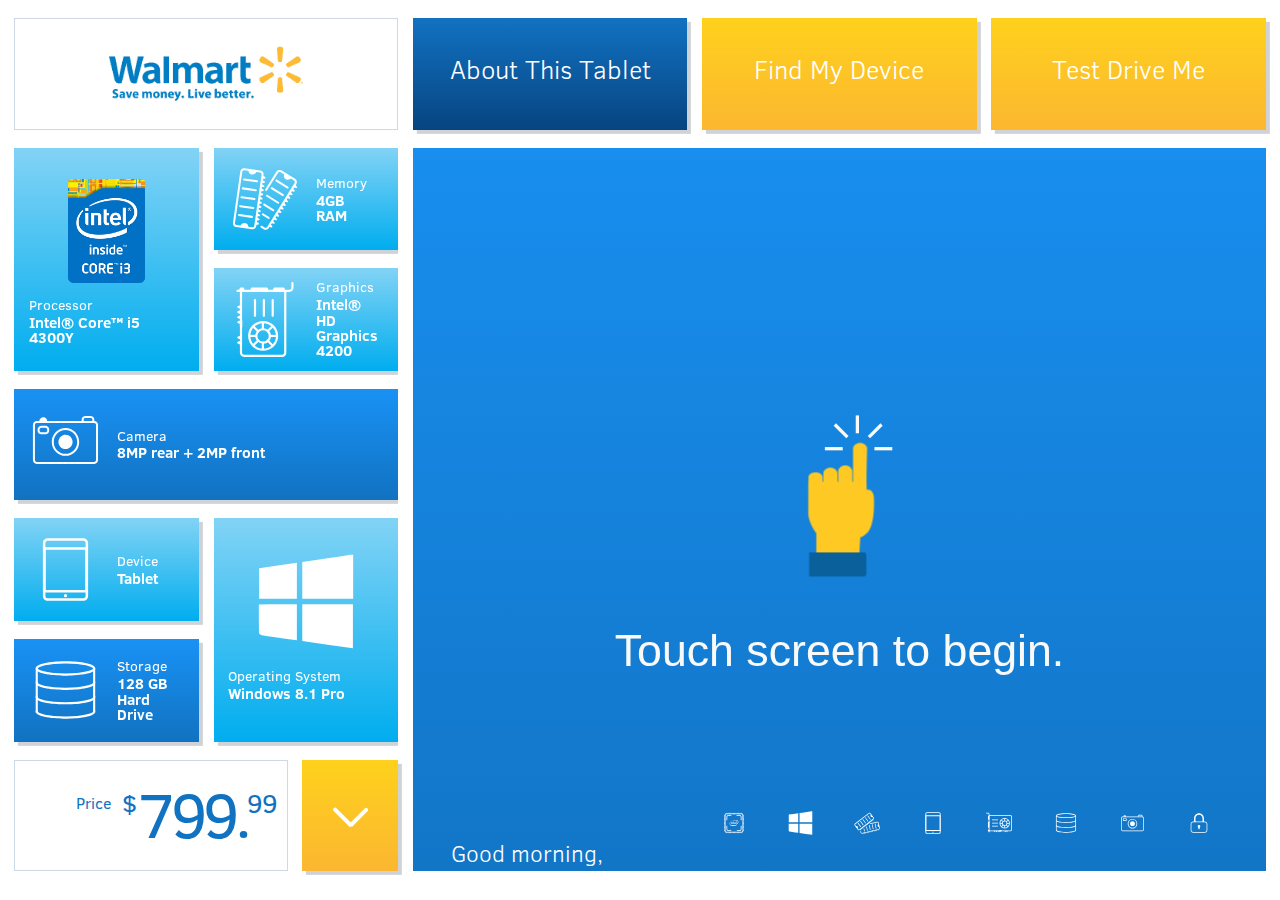
<file: front-end/index.html>
<!DOCTYPE html>
<html>
	<head>
		<meta charset="utf-8">
		<title>Intel Ipos</title>
		<link rel="stylesheet" href="css/style.css" type="text/css">

	</head>
	<body>
		<div class="ipos-wrapper"><!-- Begin main wrapper -->
			
			<div class="compare-container">
				<img src="" />
			</div>
			
			<div class="single-height logo">
				<img src="images/store-logo.png" alt="retailer logo" />
			</div>
			<div class="featured-area"><!-- Begin featured -->
				<div class="main-nav"><!-- Begin main nav -->
					<a class="main-nav-item light-font interactive orange-gradient active" data-id="explore">About This Tablet</a>
					<a class="main-nav-item light-font middle interactive orange-gradient" data-id="compare">Find My Device</a>
					<a class="main-nav-item light-font interactive orange-gradient testdrive" data-id="testdrive">Test Drive Me</a>
				</div><!-- End main nav -->

				<div class="featured-content main-stage-gradient"><!-- Begin featured content -->
					<div class="nav2-container"><!-- Begin mini nav -->
						<img class="nav2-icon" src="images/icons/icon-processor.svg" data-navId="processor">
						<img class="nav2-icon" src="images/icons/icon-windows-os.svg" data-navId="os">
						<img class="nav2-icon" src="images/icons/icon-ram2.svg"  style="" data-navId="memory">
						<img class="nav2-icon" src="images/icons/icon-device.svg" data-navId="device">
						<img class="nav2-icon" src="images/icons/icon-graphic-card2.svg" data-navId="graphics">
						<img class="nav2-icon" src="images/icons/icon-hard-drive.svg" data-navId="hard-drive">
						<img class="nav2-icon" src="images/icons/icon-camera.svg" data-navId="camera">
						<img class="nav2-icon" src="images/icons/icon-security.svg" data-navId="security">
					</div><!-- End mini nav -->

					<!-- Attract loop animation -->
					<div class="animation-holder">
						<div class="ipos-attraction">
							
						</div>
					</div>
					<!-- End Attract animation -->
					
					<!-- Coming soon animation -->
					<div class="animation-holder">
						<div class="ipos-comingsoon">
							
						</div>
					</div>
					<!-- End Coming soon animation -->

					<!-- Device animation -->

					<div class="animation-holder">
						<div class="ipos-device">

					  </div>
					</div>

					<!-- End Device animation -->

					<!-- OS animation -->

					<div class="animation-holder">
						<div class="ipos-os">

					  </div>
					</div>

					<!-- End OS animation -->

					<!-- Memory animation -->

					<div class="animation-holder">
						<div class="ipos-memory">

					  </div>
					</div>

					<!-- End Memory animation -->

					<!-- Processor animation -->

					<div class="animation-holder">
						<div class="ipos-processor">

					  </div>
					</div>

					<!-- End Processor animation -->

					<div class="home-container featured"><!-- Begin Carousel -->
						<div class="home-intro">
							<h1 class="light-font">Good morning,</h1>
							<h2 class="regular-font">What features would you like to explore?</h2>
						</div>
						<div class="slide-holder">
							<div id="os" class="slide regular-font light-blue-gradient interactive">
								<img class="slide-icon" src="images/icons/icon-windows-os.svg" />
								<p>Operating System</p>
							</div>
							<div id="processor" class="slide regular-font orange-gradient interactive">
								<img class="slide-icon" src="images/icons/processor/intel-core-i3.png" />
								<p>Processor</p>
							</div>
							<div id="memory" class="slide regular-font light-blue-gradient interactive">
								<img class="slide-icon" src="images/icons/icon-ram2.svg"  style="" />
								<p>Memory</p>
							</div>
						</div>
					</div><!-- End Carousel -->
					
					<!-- Device content -->
					<div class="content-holder">
						<div class="content-container">
							<div class="intro">
								<span class="title-label thin-font"></span>
								<span class="tag-lines light-font"></span>
								<span class="overview-label light-font"></span>
							</div> <!--/intro-->

							<div class="body-content">
								<div class="first-feature col-3">
									<div class="column-texts">
										<span class="spotlight column-one regular-font"></span><span class="column-one content-superscript regular-font"></span>
									</div>
									<div class="top-content-labels thin-font"></div>
								</div>
								<div class="second-feature col-3">
									<div class="column-texts">
										<span class="spotlight column-two regular-font"></span><span class="column-two content-superscript regular-font"></span>
									</div>
									<div class="top-content-labels thin-font"></div>
								</div>
								<div class="third-feature col-3">
									<div class="column-texts">
										<span class="spotlight column-three regular-font"></span><span class="column-three content-superscript regular-font"></span>
									</div>
									<div class="top-content-labels thin-font"></div>
								</div>
								<div class="first-feature col-3">
									<img src="images/content/media-creation.png">
								</div>
								<div class="second-feature col-3">
									<img src="images/content/data-analysis.png">
								</div>
								<div class="third-feature col-3">
									<img src="images/content/office-productivity.png">
								</div>
								<div class="column-headers regular-font">
									<span class="first-feature content-headers"></span>
									<span class="second-feature content-headers"></span>
									<span class="third-feature content-headers"></span>
								</div>
							</div><!--/body-content"-->

						 </div>
					</div>

					<!-- End Device content -->
				</div><!-- End featured content -->

			</div><!-- End featured area -->
			<div class="feature-navigation-area"><!-- Begin feature navigation -->
				<div class="features-nav landscape-nav"><!-- landscape nav -->
					<div class="half-width">

						<!-- START PROC BUTTON -->
				    <div id="processor" class="menu-item"> 
			        <div class="double-height menu-item-container processor">
		            <div class="features-nav-item interactive light-blue-gradient menu-item-front">
		                <img class="nav-icon" src="images/icons/processor/intel-core-i3.png">
		            </div>
		            <div class="features-nav-item interactive medium-blue-gradient menu-item-back">
		            </div>
			        </div>
				    </div>
						<!-- END PROC BUTTON -->

						<div class="half-width-single-holder">

							<!-- START MEMORY BUTTON -->
					    <div id="memory" class="menu-item"> 
				        <div class="single-height menu-item-container memory">
			            <div class="features-nav-item interactive light-blue-gradient menu-item-front">
			                <img class="nav-icon" src="images/icons/icon-ram.svg">
			            </div>
			            <div class="features-nav-item interactive medium-blue-gradient menu-item-back">
			            </div>
				        </div>
					    </div>
							<!-- END MEMORY BUTTON -->

							<!-- START GRAPHICS BUTTON -->
					    <div id="graphics" class="menu-item"> 
				        <div class="single-height menu-item-container graphics">
			            <div class="features-nav-item interactive light-blue-gradient menu-item-front">
			                <img class="nav-icon" src="images/icons/icon-graphic-card.svg">
			            </div>
			            <div class="features-nav-item interactive medium-blue-gradient menu-item-back">
			            </div>
				        </div>
					    </div>
							<!-- END GRAPHICS BUTTON -->

						</div>
					</div>

					<!-- START CAMERA BUTTON -->
			    <div id="camera" class="menu-item"> 
		        <div class="single-height menu-item-container camera">
	            <div class="features-nav-item interactive medium-blue-gradient menu-item-front">
	                <img class="nav-icon" src="images/icons/icon-camera.svg">
	            </div>
	            <div class="features-nav-item interactive light-blue-gradient menu-item-back">
	            </div>
		        </div>
			    </div>
					<!-- END CAMERA BUTTON -->

					<div class="half-width">
						<div class="half-width-single-holder">
						
							<!-- START DEVICE BUTTON -->
					    <div id="device" class="menu-item"> 
				        <div class="single-height menu-item-container device">
			            <div class="features-nav-item interactive light-blue-gradient menu-item-front">
			                <img class="nav-icon" src="images/icons/icon-device.svg">
			            </div>
			            <div class="features-nav-item interactive medium-blue-gradient menu-item-back centered">
			            </div>
				        </div>
					    </div>
							<!-- END DEVICE BUTTON -->
							<!-- START HD BUTTON -->
					    <div id="hard-drive" class="menu-item"> 
				        <div class="single-height menu-item-container hard-drive">
			            <div class="features-nav-item interactive medium-blue-gradient menu-item-front">
			                <img class="nav-icon" src="images/icons/icon-hard-drive.svg">
			            </div>
			            <div class="features-nav-item interactive light-blue-gradient menu-item-back centered">
			            </div>
				        </div>
					    </div>
							<!-- END HD BUTTON -->

						</div>

						<!-- START OS BUTTON -->
				    <div id="os" class="menu-item"> 
			        <div class="double-height menu-item-container os">
		            <div class="features-nav-item interactive light-blue-gradient menu-item-front">
									<img class="nav-icon" src="images/icons/icon-windows-os.svg">
		            </div>
		            <div class="features-nav-item interactive medium-blue-gradient menu-item-back">
									<img class="callout nav-icon" src="images/icons/icon-clouds.svg">
		            </div>
			        </div>
				    </div>
						<!-- END OS BUTTON -->

					</div>
					<div class="half-width">

						<!-- START SECURITY BUTTON -->
				    <div id="security" class="menu-item"> 
			        <div class="single-height menu-item-container security">
		            <div class="features-nav-item interactive medium-blue-gradient menu-item-front">
									<img class="nav-icon" src="images/icons/icon-peripherals.svg">
		            </div>
		            <div class="features-nav-item interactive light-blue-gradient menu-item-back">
		            </div>
			        </div>
				    </div>
						<!-- END SECURITY BUTTON -->

						<div class="single-height interactive orange-gradient testdrive">
							<p>Test Drive Me</p>
						</div>

					</div>
					<div class="info-card">
						<div class="main-stage-gradient">
							<img src="images/btn-close-info-card.png" class="info-card-closer"/>
							<img src="images/icons/processor/intel-core-i3.png" alt="Intel Core i3" class="info-card-prod">
							<h3></h3>
							<h2></h2>
						</div>
						<div class="content">
							<h2></h2>
							<p></p>
						</div>
					</div><!-- End info-card -->
				</div><!-- End landscape nav -->
				
				<div class="features-nav portrait-nav"><!-- portrait nav -->
						<!-- START PROC BUTTON -->
				    <div id="processor" class="menu-item third-width double-height"> 
			        <div class="menu-item-container processor">
		            <div class="features-nav-item interactive light-blue-gradient menu-item-front">
		                <img class="nav-icon" src="images/icons/processor/intel-core-i3.png">
		            </div>
		            <div class="features-nav-item interactive medium-blue-gradient menu-item-back">
		            </div>
			        </div>
				    </div>
						<!-- END PROC BUTTON -->

					<div class="double">

						<!-- START MEMORY BUTTON -->
				    <div id="memory" class="menu-item third-width single-height"> 
			        <div class="menu-item-container memory">
		            <div class="features-nav-item interactive light-blue-gradient menu-item-front">
		                <img class="nav-icon" src="images/icons/icon-ram.svg">
		            </div>
		            <div class="features-nav-item interactive medium-blue-gradient menu-item-back">
		            </div>
			        </div>
				    </div>
						<!-- END MEMORY BUTTON -->
						<!-- START GRAPHICS BUTTON -->
				    <div id="graphics" class="menu-item third-width single-height" style="margin-bottom: 0;"> 
			        <div class="menu-item-container graphics">
		            <div class="features-nav-item interactive light-blue-gradient menu-item-front">
		                <img class="nav-icon" src="images/icons/icon-graphic-card.svg">
		            </div>
		            <div class="features-nav-item interactive medium-blue-gradient menu-item-back">
		            </div>
			        </div>
				    </div>
						<!-- END GRAPHICS BUTTON -->

					</div>

					<!-- START CAMERA BUTTON -->
			    <div id="camera" class="menu-item third-width double-height"> 
		        <div class="menu-item-container camera">
	            <div class="features-nav-item interactive medium-blue-gradient menu-item-front">
	                <img class="nav-icon" src="images/icons/icon-camera.svg">
	            </div>
	            <div class="features-nav-item interactive light-blue-gradient menu-item-back">
	            </div>
		        </div>
			    </div>
					<!-- END CAMERA BUTTON -->
					<!-- START DEVICE BUTTON -->
			    <div id="device" class="menu-item two-third-width single-height"> 
		        <div class="menu-item-container device">
	            <div class="features-nav-item interactive light-blue-gradient menu-item-front">
	                <img class="nav-icon" src="images/icons/icon-device.svg">
	            </div>
	            <div class="features-nav-item interactive medium-blue-gradient menu-item-back">
	            </div>
		        </div>
			    </div>
					<!-- END DEVICE BUTTON -->
					<!-- START HD BUTTON -->
			    <div id="hard-drive" class="menu-item third-width single-height" style="clear:none;"> 
		        <div class="menu-item-container hard-drive">
	            <div class="features-nav-item interactive medium-blue-gradient menu-item-front">
	                <img class="nav-icon" src="images/icons/icon-hard-drive.svg">
	            </div>
	            <div class="features-nav-item interactive light-blue-gradient menu-item-back">
	            </div>
		        </div>
			    </div>
					<!-- END HD BUTTON -->
					<!-- START OS BUTTON -->
			    <div id="os" class="menu-item third-width single-height" style="clear:none;"> 
		        <div class="menu-item-container os">
	            <div class="features-nav-item interactive light-blue-gradient menu-item-front">
								<img class="nav-icon" src="images/icons/icon-windows-os.svg">
	            </div>
	            <div class="features-nav-item interactive medium-blue-gradient menu-item-back">
								<img class="nav-icon" src="images/icons/icon-clouds.svg">
	            </div>
		        </div>
			    </div>
					<!-- END OS BUTTON -->
					<!-- START SECURITY BUTTON -->
			    <div id="security" class="menu-item third-width single-height" style="clear:none;"> 
		        <div class="menu-item-container security">
	            <div class="features-nav-item interactive medium-blue-gradient menu-item-front">
								<img class="nav-icon" src="images/icons/icon-peripherals.svg">
	            </div>
	            <div class="features-nav-item interactive light-blue-gradient menu-item-back">
								
	            </div>
		        </div>
			    </div>
					<!-- END SECURITY BUTTON -->
					
					<div class="single-height third-width interactive orange-gradient testdrive" style="clear:none;">
						<p>Test Drive Me</p>
					</div>
					<!--second instance of info-card-->
					
					<div class="info-card">
						<div class="main-stage-gradient">
							<img src="images/btn-close-info-card-dark.png" class="info-card-closer"/>
							<img src="images/icons/processor/intel-core-i3.png" alt="Intel Core i3" class="info-card-prod">
							<h3>Default</h3>
							<h2></h2>
						</div>
						<div class="content">
							<h2></h2>
							<p></p>
						</div>
					</div><!-- End info-card -->
				</div><!-- End portrait nav -->
				<div class="single-height"><!-- Begin price/pag -->
					<div class="three-quarter-width"><!-- Begin price -->
							<div class="price regular-font">
									<span class="price-label">Price</span>
									<span class="small-price"> $</span>
									<span class="large-price dollars"></span>
									<span class="small-price cents"></span>
							</div>
					</div><!-- End price -->
					<div class="one-quarter-width orange-gradient"><!-- Begin Pagination Btn -->
							<div class="pagination-button interactive">
								<div class="left"></div><div class="right"></div>
							</div>
					</div><!-- End Pagination Btn -->
				</div><!-- End price/pag -->
			</div><!-- End feature navigation -->
			
		</div><!-- End ipos wrapper -->
		
		<script src="js/plugins/jquery-2.1.1.min.js"></script>
		<!--
		<script src="//Microsoft.WinJS.2.0/js/base.js"></script>
    <script src="//Microsoft.WinJS.2.0/js/ui.js"></script>
    <script src="js/IPOS.js"></script>
    <script src="js/common.js"></script>
		-->
		
		<script src="js/app.js"></script>
		<script src="js/getSetContent.js"></script>
		<script type="text/javascript" src="js/plugins/edge_includes/ipos-attraction-animation.js"></script>
		<script type="text/javascript" src="js/plugins/edge_includes/ipos-comingsoon-animation.js"></script>
		<script type="text/javascript" src="js/plugins/edge_includes/ipos-processor-animation.js"></script>
		<script type="text/javascript" src="js/plugins/edge_includes/ipos-memory-animation.js"></script>
		<script type="text/javascript" src="js/plugins/edge_includes/ipos-device-animation.js"></script>
		<script type="text/javascript" src="js/plugins/edge_includes/ipos-os-animation.js"></script>

	</body>
</html>
</file>
<file: front-end/css/style.css>
/*
Imports
---------------------------------------------------------------------- */
/* line 5, ../../../../../../../../Library/Ruby/Gems/2.0.0/gems/compass-core-1.0.1/stylesheets/compass/reset/_utilities.scss */
html, body, div, span, applet, object, iframe,
h1, h2, h3, h4, h5, h6, p, blockquote, pre,
a, abbr, acronym, address, big, cite, code,
del, dfn, em, img, ins, kbd, q, s, samp,
small, strike, strong, sub, sup, tt, var,
b, u, i, center,
dl, dt, dd, ol, ul, li,
fieldset, form, label, legend,
table, caption, tbody, tfoot, thead, tr, th, td,
article, aside, canvas, details, embed,
figure, figcaption, footer, header, hgroup,
menu, nav, output, ruby, section, summary,
time, mark, audio, video {
  margin: 0;
  padding: 0;
  border: 0;
  font: inherit;
  font-size: 100%;
  vertical-align: baseline;
}

/* line 22, ../../../../../../../../Library/Ruby/Gems/2.0.0/gems/compass-core-1.0.1/stylesheets/compass/reset/_utilities.scss */
html {
  line-height: 1;
}

/* line 24, ../../../../../../../../Library/Ruby/Gems/2.0.0/gems/compass-core-1.0.1/stylesheets/compass/reset/_utilities.scss */
ol, ul {
  list-style: none;
}

/* line 26, ../../../../../../../../Library/Ruby/Gems/2.0.0/gems/compass-core-1.0.1/stylesheets/compass/reset/_utilities.scss */
table {
  border-collapse: collapse;
  border-spacing: 0;
}

/* line 28, ../../../../../../../../Library/Ruby/Gems/2.0.0/gems/compass-core-1.0.1/stylesheets/compass/reset/_utilities.scss */
caption, th, td {
  text-align: left;
  font-weight: normal;
  vertical-align: middle;
}

/* line 30, ../../../../../../../../Library/Ruby/Gems/2.0.0/gems/compass-core-1.0.1/stylesheets/compass/reset/_utilities.scss */
q, blockquote {
  quotes: none;
}
/* line 103, ../../../../../../../../Library/Ruby/Gems/2.0.0/gems/compass-core-1.0.1/stylesheets/compass/reset/_utilities.scss */
q:before, q:after, blockquote:before, blockquote:after {
  content: "";
  content: none;
}

/* line 32, ../../../../../../../../Library/Ruby/Gems/2.0.0/gems/compass-core-1.0.1/stylesheets/compass/reset/_utilities.scss */
a img {
  border: none;
}

/* line 116, ../../../../../../../../Library/Ruby/Gems/2.0.0/gems/compass-core-1.0.1/stylesheets/compass/reset/_utilities.scss */
article, aside, details, figcaption, figure, footer, header, hgroup, main, menu, nav, section, summary {
  display: block;
}

/*
Vars
---------------------------------------------------------------------- */
/*
Mixins
---------------------------------------------------------------------- */
/*
Includes
---------------------------------------------------------------------- */
@font-face {
  font-family: "Clear Sans Regular";
  src: url("../font/ClearSans-Regular.woff");
  font-weight: normal;
  font-style: normal;
  font-stretch: normal;
}
@font-face {
  font-family: "Clear Sans Light";
  src: url("../font/ClearSans-Light.woff");
  font-weight: normal;
  font-style: normal;
  font-stretch: normal;
}
@font-face {
  font-family: "Clear Sans Thin";
  src: url("../font/ClearSans-Thin.woff");
  font-weight: normal;
  font-style: normal;
  font-stretch: normal;
}
@font-face {
  font-family: "Clear Sans Bold";
  src: url("../font/ClearSans-Bold.woff");
  font-weight: normal;
  font-style: normal;
  font-stretch: normal;
}
/*
Elements
---------------------------------------------------------------------- */
/*   ===   TYPOGRAPHY
===============================   */
/* line 104, ../sass/style.scss */
.regular-font, .ipos-wrapper .feature-navigation-area div, .ipos-wrapper .feature-navigation-area .feature-nav-label {
  font-family: "Clear Sans Regular";
}

/* line 108, ../sass/style.scss */
.thin-font, .ipos-wrapper .feature-navigation-area .single-height .callout, .ipos-wrapper .feature-navigation-area .double-height .callout {
  font-family: "Clear Sans Thin";
}

/* line 112, ../sass/style.scss */
.light-font {
  font-family: "Clear Sans Light";
}

/* line 116, ../sass/style.scss */
.bold-font, .ipos-wrapper .feature-navigation-area .single-height p, .ipos-wrapper .feature-navigation-area .half-width .double-height p, .ipos-wrapper .feature-navigation-area .double-height p {
  font-family: "Clear Sans Bold";
}

/*   ===   GLOBALS   
===============================   */
/* line 123, ../sass/style.scss */
html, body {
  overflow: hidden;
  -webkit-touch-callout: none;
  -webkit-user-select: none;
  -khtml-user-select: none;
  -moz-user-select: none;
  -ms-user-select: none;
  user-select: none;
}

/* line 133, ../sass/style.scss */
body {
  position: relative;
}

/* line 138, ../sass/style.scss */
img {
  max-height: 100%;
  max-width: 100%;
}

/* line 143, ../sass/style.scss */
.dark-blue-gradient, .ipos-wrapper .featured-area .main-nav .active {
  background-image: url('[data-uri]');
  background-size: 100%;
  background-image: -webkit-gradient(linear, 50% 0%, 50% 100%, color-stop(0%, #1172c1), color-stop(100%, #074481));
  background-image: -moz-linear-gradient(#1172c1, #074481);
  background-image: -webkit-linear-gradient(#1172c1, #074481);
  background-image: linear-gradient(#1172c1, #074481);
}

/* line 146, ../sass/style.scss */
.medium-blue-gradient {
  background-image: url('[data-uri]');
  background-size: 100%;
  background-image: -webkit-gradient(linear, 50% 0%, 50% 100%, color-stop(0%, #1992f5), color-stop(100%, #1172c1));
  background-image: -moz-linear-gradient(#1992f5, #1172c1);
  background-image: -webkit-linear-gradient(#1992f5, #1172c1);
  background-image: linear-gradient(#1992f5, #1172c1);
}

/* line 149, ../sass/style.scss */
.light-blue-gradient {
  background-image: url('[data-uri]');
  background-size: 100%;
  background-image: -webkit-gradient(linear, 50% 0%, 50% 100%, color-stop(0%, #82d3f5), color-stop(100%, #00adef));
  background-image: -moz-linear-gradient(#82d3f5, #00adef);
  background-image: -webkit-linear-gradient(#82d3f5, #00adef);
  background-image: linear-gradient(#82d3f5, #00adef);
}

/* line 152, ../sass/style.scss */
.orange-gradient {
  background-image: url('[data-uri]');
  background-size: 100%;
  background-image: -webkit-gradient(linear, 50% 0%, 50% 100%, color-stop(0%, #fed11c), color-stop(100%, #fbb731));
  background-image: -moz-linear-gradient(#fed11c, #fbb731);
  background-image: -webkit-linear-gradient(#fed11c, #fbb731);
  background-image: linear-gradient(#fed11c, #fbb731);
}

/* line 155, ../sass/style.scss */
.main-stage-gradient {
  background-image: url('[data-uri]');
  background-size: 100%;
  background-image: -webkit-gradient(linear, 50% 0%, 50% 100%, color-stop(0%, #188eef), color-stop(100%, #1276c7));
  background-image: -moz-linear-gradient(#188eef, #1276c7);
  background-image: -webkit-linear-gradient(#188eef, #1276c7);
  background-image: linear-gradient(#188eef, #1276c7);
}

/* line 159, ../sass/style.scss */
.border, .ipos-wrapper .logo, .ipos-wrapper .feature-navigation-area .three-quarter-width .price {
  border: 1px solid #cddae6;
  box-sizing: border-box;
}

/* line 164, ../sass/style.scss */
.interactive {
  box-shadow: 0.3vw 0.3vw 0 0 rgba(16, 32, 48, 0.2);
  cursor: pointer;
}

/*   ===   LAYOUT
===============================   */
/* line 172, ../sass/style.scss */
.ipos-wrapper {
  color: #fff;
  height: 100vh;
  width: 100vw;
}
/* line 176, ../sass/style.scss */
.ipos-wrapper > div {
  margin: 2vh 0 0 1.125vw;
}
@media screen and (orientation: portrait) {
  /* line 176, ../sass/style.scss */
  .ipos-wrapper > div {
    margin: 0.9vh 0 0 2vw;
  }
}
/* line 182, ../sass/style.scss */
.ipos-wrapper .logo {
  float: left;
  height: 12.4vh;
  line-height: 12.4vh;
  text-align: center;
  width: 30vw;
}
/* line 189, ../sass/style.scss */
.ipos-wrapper .logo img {
  position: relative;
  top: 50%;
  transform: translateY(-50%);
}
@media screen and (orientation: portrait) {
  /* line 182, ../sass/style.scss */
  .ipos-wrapper .logo {
    height: 7.6vh;
    line-height: 7.6vh;
    width: 96vw;
  }
}
/* line 198, ../sass/style.scss */
.ipos-wrapper .feature-navigation-area {
  float: left;
  margin-top: 0;
}
/* line 208, ../sass/style.scss */
.ipos-wrapper .feature-navigation-area .menu-item {
  margin-bottom: 2vh;
}
@media screen and (orientation: portrait) {
  /* line 208, ../sass/style.scss */
  .ipos-wrapper .feature-navigation-area .menu-item {
    margin-bottom: 0.9vh;
  }
}
/* line 214, ../sass/style.scss */
.ipos-wrapper .feature-navigation-area .features-nav {
  height: 68vh;
  margin-bottom: 0;
  margin-top: 2vh;
  overflow-x: hidden;
  overflow-y: auto;
  -webkit-overflow-scrolling: touch;
  -ms-overflow-style: none;
}
@media screen and (orientation: portrait) {
  /* line 214, ../sass/style.scss */
  .ipos-wrapper .feature-navigation-area .features-nav {
    height: 24.6vh;
    margin-top: 0.9vh;
    width: 100vw;
  }
}
/* line 227, ../sass/style.scss */
.ipos-wrapper .feature-navigation-area .features-nav .features-nav::-webkit-scrollbar {
  display: none;
}
/* line 230, ../sass/style.scss */
.ipos-wrapper .feature-navigation-area .features-nav .info-card {
  background: #fff;
  height: 68vh;
  margin: 0px;
  position: relative;
  bottom: -70vh;
  transition: 1s;
  width: 30vw;
}
@media screen and (orientation: portrait) {
  /* line 230, ../sass/style.scss */
  .ipos-wrapper .feature-navigation-area .features-nav .info-card {
    width: 97vw;
  }
}
/* line 241, ../sass/style.scss */
.ipos-wrapper .feature-navigation-area .features-nav .info-card.show {
  bottom: 68vh;
}
@media screen and (orientation: portrait) {
  /* line 241, ../sass/style.scss */
  .ipos-wrapper .feature-navigation-area .features-nav .info-card.show {
    bottom: 33vh;
  }
}
/* line 247, ../sass/style.scss */
.ipos-wrapper .feature-navigation-area .features-nav .info-card .info-card-prod {
  display: block;
  margin: 0 auto 20px;
  width: 20vh;
  height: 20vh;
}
@media screen and (orientation: portrait) {
  /* line 247, ../sass/style.scss */
  .ipos-wrapper .feature-navigation-area .features-nav .info-card .info-card-prod {
    float: left;
    width: 10vh;
    height: 10vh;
  }
}
/* line 258, ../sass/style.scss */
.ipos-wrapper .feature-navigation-area .features-nav .info-card .main-stage-gradient {
  height: 16.5vw;
  padding: 20px 15px;
}
@media screen and (orientation: portrait) {
  /* line 258, ../sass/style.scss */
  .ipos-wrapper .feature-navigation-area .features-nav .info-card .main-stage-gradient {
    float: left;
    height: 24.6vh;
    /* dmoxin */
    width: 28vw;
  }
}
/* line 267, ../sass/style.scss */
.ipos-wrapper .feature-navigation-area .features-nav .info-card h2 {
  font-size: 3vh;
  padding-bottom: 2vh;
}
@media screen and (orientation: portrait) {
  /* line 267, ../sass/style.scss */
  .ipos-wrapper .feature-navigation-area .features-nav .info-card h2 {
    font-size: 2vh;
  }
}
/* line 273, ../sass/style.scss */
.ipos-wrapper .feature-navigation-area .features-nav .info-card h3 {
  font-size: 2vh;
}
/* line 276, ../sass/style.scss */
.ipos-wrapper .feature-navigation-area .features-nav .info-card sup {
  font-size: 2vh;
  margin-top: -4.5vh;
}
/* line 280, ../sass/style.scss */
.ipos-wrapper .feature-navigation-area .features-nav .info-card .content {
  color: #1172c1;
  font-size: 2vh;
  line-height: 4vh;
  padding: 15px;
}
@media screen and (orientation: portrait) {
  /* line 280, ../sass/style.scss */
  .ipos-wrapper .feature-navigation-area .features-nav .info-card .content {
    float: left;
    width: 55vw;
  }
  /* line 288, ../sass/style.scss */
  .ipos-wrapper .feature-navigation-area .features-nav .info-card .content h2 {
    font-size: 2.1vh;
  }
  /* line 291, ../sass/style.scss */
  .ipos-wrapper .feature-navigation-area .features-nav .info-card .content p {
    font-size: 1.8vh;
    line-height: 2vh;
  }
}
@media screen and (orientation: portrait) {
  /* line 230, ../sass/style.scss */
  .ipos-wrapper .feature-navigation-area .features-nav .info-card {
    height: 23.7vh;
    /* dmoxin */
    overflow: hidden;
    width: 96vw;
    /* dmoxin */
  }
}
/* line 303, ../sass/style.scss */
.ipos-wrapper .feature-navigation-area .features-nav .info-card-closer {
  position: absolute;
  right: -0.5em;
  top: -0.5em;
  height: 2em;
  width: 2em;
  padding: 0.5em;
}
/* line 311, ../sass/style.scss */
.ipos-wrapper .feature-navigation-area .features-nav .feature-nav-active {
  background-image: url('[data-uri]');
  background-size: 100%;
  background-image: -webkit-gradient(linear, 50% 0%, 50% 100%, color-stop(0%, #fed11c), color-stop(100%, #fbb731));
  background-image: -moz-linear-gradient(#fed11c, #fbb731);
  background-image: -webkit-linear-gradient(#fed11c, #fbb731);
  background-image: linear-gradient(#fed11c, #fbb731);
}
/* line 315, ../sass/style.scss */
.ipos-wrapper .feature-navigation-area .features-nav::-webkit-scrollbar {
  display: none;
}
/* line 318, ../sass/style.scss */
.ipos-wrapper .feature-navigation-area .feature-nav-label {
  display: block;
  font-size: 1.1vw;
  margin-bottom: .2vh;
}
@media screen and (orientation: portrait) {
  /* line 318, ../sass/style.scss */
  .ipos-wrapper .feature-navigation-area .feature-nav-label {
    font-size: 1.4vh;
  }
}
/* line 327, ../sass/style.scss */
.ipos-wrapper .feature-navigation-area .single-height {
  clear: both;
  height: 12.4vh;
  width: 30vw;
}
@media screen and (orientation: portrait) {
  /* line 327, ../sass/style.scss */
  .ipos-wrapper .feature-navigation-area .single-height {
    height: 7.6vh;
    width: 100vw;
  }
}
/* line 335, ../sass/style.scss */
.ipos-wrapper .feature-navigation-area .single-height .nav-icon, .ipos-wrapper .feature-navigation-area .single-height .callout {
  display: inline-block;
  float: left;
  margin: 1.5vh;
  max-height: 8.4vh;
  max-width: 8.4vh;
}
@media screen and (orientation: portrait) {
  /* line 335, ../sass/style.scss */
  .ipos-wrapper .feature-navigation-area .single-height .nav-icon, .ipos-wrapper .feature-navigation-area .single-height .callout {
    margin: 0.675vh;
    max-height: 5.8vh;
    max-width: 5.8vh;
  }
}
/* line 347, ../sass/style.scss */
.ipos-wrapper .feature-navigation-area .single-height p {
  position: relative;
  top: 50%;
  transform: translateY(-50%);
  display: inline-block;
  font-size: 1.2vw;
}
@media screen and (orientation: portrait) {
  /* line 347, ../sass/style.scss */
  .ipos-wrapper .feature-navigation-area .single-height p {
    font-size: 1.5vh;
  }
}
/* line 356, ../sass/style.scss */
.ipos-wrapper .feature-navigation-area .single-height .callout {
  font-size: 6vh;
  letter-spacing: -.25vw;
  max-width: 33% !important;
  text-align: center;
}
@media screen and (orientation: portrait) {
  /* line 356, ../sass/style.scss */
  .ipos-wrapper .feature-navigation-area .single-height .callout {
    font-size: 4vh;
    transform: translateY(25%);
    top: 50%;
    max-width: 70% !important;
  }
}
/* line 368, ../sass/style.scss */
.ipos-wrapper .feature-navigation-area .single-height .callout span {
  display: inline;
  font-size: 3vh;
  margin: 0 0 0 5px;
  vertical-align: super;
}
@media screen and (orientation: portrait) {
  /* line 368, ../sass/style.scss */
  .ipos-wrapper .feature-navigation-area .single-height .callout span {
    font-size: 1vh;
  }
}
/* line 377, ../sass/style.scss */
.ipos-wrapper .feature-navigation-area .single-height .callout + p {
  text-transform: uppercase;
}
/* line 382, ../sass/style.scss */
.ipos-wrapper .feature-navigation-area .single-height .centered .callout {
  font-size: 5vh;
  margin: 1.5vh 0 0 !important;
  max-width: 100% !important;
  width: 100%;
}
@media screen and (orientation: portrait) {
  /* line 382, ../sass/style.scss */
  .ipos-wrapper .feature-navigation-area .single-height .centered .callout {
    font-size: 4vh;
    max-width: 100% !important;
    width: auto;
  }
}
/* line 392, ../sass/style.scss */
.ipos-wrapper .feature-navigation-area .single-height .centered .callout span {
  display: inline;
  font-size: 3vh;
  vertical-align: super;
}
@media screen and (orientation: portrait) {
  /* line 392, ../sass/style.scss */
  .ipos-wrapper .feature-navigation-area .single-height .centered .callout span {
    font-size: 1vh;
  }
}
/* line 400, ../sass/style.scss */
.ipos-wrapper .feature-navigation-area .single-height .centered .callout + p {
  display: inline-block;
  margin: 0;
  text-align: center;
  text-transform: uppercase;
  top: auto;
  transform: translateY(0);
  width: 100%;
}
/* line 412, ../sass/style.scss */
.ipos-wrapper .feature-navigation-area .half-width {
  clear: both;
}
/* line 414, ../sass/style.scss */
.ipos-wrapper .feature-navigation-area .half-width div {
  float: left;
  width: 14.4375vw;
}
/* line 417, ../sass/style.scss */
.ipos-wrapper .feature-navigation-area .half-width div:first-child {
  margin-right: 1.125vw;
}
/* line 423, ../sass/style.scss */
.ipos-wrapper .feature-navigation-area .half-width .half-width-single-holder .single-height {
  height: 11.4vh;
}
/* line 427, ../sass/style.scss */
.ipos-wrapper .feature-navigation-area .half-width .single-height {
  clear: right;
}
/* line 429, ../sass/style.scss */
.ipos-wrapper .feature-navigation-area .half-width .single-height .nav-icon, .ipos-wrapper .feature-navigation-area .half-width .single-height .callout {
  display: inline-block;
  float: left;
  margin: 1.5vh;
  max-height: 8.4vh;
  max-width: 8.4vh;
}
/* line 436, ../sass/style.scss */
.ipos-wrapper .feature-navigation-area .half-width .single-height p {
  position: relative;
  top: 50%;
  transform: translateY(-50%);
  display: inline-block;
}
/* line 441, ../sass/style.scss */
.ipos-wrapper .feature-navigation-area .half-width .testdrive p {
  margin: -2vh 1.125vw;
}
/* line 444, ../sass/style.scss */
.ipos-wrapper .feature-navigation-area .half-width .double-height {
  height: 24.8vh;
}
/* line 446, ../sass/style.scss */
.ipos-wrapper .feature-navigation-area .half-width .double-height .nav-icon, .ipos-wrapper .feature-navigation-area .half-width .double-height .callout {
  margin: 3.5vh;
  max-height: 11.5vh;
  max-width: 11.5vh;
}
@media screen and (orientation: portrait) {
  /* line 446, ../sass/style.scss */
  .ipos-wrapper .feature-navigation-area .half-width .double-height .nav-icon, .ipos-wrapper .feature-navigation-area .half-width .double-height .callout {
    margin: 1.575vh;
    max-height: 7.7vh;
    max-width: 7.7vh;
  }
}
/* line 456, ../sass/style.scss */
.ipos-wrapper .feature-navigation-area .half-width .double-height p {
  font-size: 1.2vw;
  margin: -2vh 1.125vw;
}
/* line 463, ../sass/style.scss */
.ipos-wrapper .feature-navigation-area .double-height {
  height: 15.2vh;
}
/* line 465, ../sass/style.scss */
.ipos-wrapper .feature-navigation-area .double-height .nav-icon, .ipos-wrapper .feature-navigation-area .double-height .callout {
  margin: 0.9vh;
  max-height: 7.7vh;
  max-width: 7.7vh;
}
/* line 470, ../sass/style.scss */
.ipos-wrapper .feature-navigation-area .double-height p {
  font-size: 1.2vw;
  margin: 0 2vw;
}
@media screen and (orientation: portrait) {
  /* line 470, ../sass/style.scss */
  .ipos-wrapper .feature-navigation-area .double-height p {
    font-size: 1.5vh;
  }
}
/* line 478, ../sass/style.scss */
.ipos-wrapper .feature-navigation-area .double-height .callout {
  font-size: 12vh;
  letter-spacing: -.5vw;
  text-align: center;
}
@media screen and (orientation: portrait) {
  /* line 478, ../sass/style.scss */
  .ipos-wrapper .feature-navigation-area .double-height .callout {
    font-size: 6vh;
  }
}
/* line 488, ../sass/style.scss */
.ipos-wrapper .feature-navigation-area .double-height .callout span {
  display: inline;
  font-size: 3vh;
  margin: 0 0 0 5px;
  vertical-align: super;
}
@media screen and (orientation: portrait) {
  /* line 488, ../sass/style.scss */
  .ipos-wrapper .feature-navigation-area .double-height .callout span {
    font-size: 2vh;
  }
}
/* line 497, ../sass/style.scss */
.ipos-wrapper .feature-navigation-area .double-height .callout + p {
  font-size: 2vh;
  margin-top: 0;
  text-transform: uppercase;
}
/* line 504, ../sass/style.scss */
.ipos-wrapper .feature-navigation-area .double {
  float: left;
  margin-right: 2vw;
}
/* line 507, ../sass/style.scss */
.ipos-wrapper .feature-navigation-area .double .single-height {
  height: 7.15vh;
  margin-right: 0;
}
/* line 512, ../sass/style.scss */
.ipos-wrapper .feature-navigation-area .third-width {
  float: left;
  margin-right: 2vw;
  width: 30.66667vw;
}
/* line 517, ../sass/style.scss */
.ipos-wrapper .feature-navigation-area .testdrive p {
  margin-left: 2vw;
  top: 2.5vh;
}
/* line 521, ../sass/style.scss */
.ipos-wrapper .feature-navigation-area .right {
  margin-right: 0;
}
/* line 524, ../sass/style.scss */
.ipos-wrapper .feature-navigation-area .two-third-width {
  float: left;
  margin-right: 2vw;
  width: 63.33333vw;
}
/* line 529, ../sass/style.scss */
.ipos-wrapper .feature-navigation-area .three-quarter-width {
  float: left;
  height: 100%;
  margin-right: 1.125vw;
  width: 21.375vw;
  transition: .5s ease-out;
}
@media screen and (orientation: portrait) {
  /* line 529, ../sass/style.scss */
  .ipos-wrapper .feature-navigation-area .three-quarter-width {
    margin-right: 2vw;
    width: 78vw;
  }
}
/* line 539, ../sass/style.scss */
.ipos-wrapper .feature-navigation-area .three-quarter-width.wide {
  width: 30vw;
}
@media screen and (orientation: portrait) {
  /* line 539, ../sass/style.scss */
  .ipos-wrapper .feature-navigation-area .three-quarter-width.wide {
    width: 96vw;
  }
}
/* line 545, ../sass/style.scss */
.ipos-wrapper .feature-navigation-area .three-quarter-width .price {
  background: #fff;
  color: #1172c1;
  height: 100%;
  float: left;
  line-height: 5.2vw;
  padding: 1.5vh 1.125vw 0;
  position: relative;
  text-align: right;
  width: 100%;
  z-index: 100;
}
@media screen and (orientation: portrait) {
  /* line 545, ../sass/style.scss */
  .ipos-wrapper .feature-navigation-area .three-quarter-width .price {
    padding: 0 2vw 0;
  }
}
/* line 560, ../sass/style.scss */
.ipos-wrapper .feature-navigation-area .three-quarter-width .price .price-label {
  font-size: 1.8vh;
  margin: 0 .8vw;
  position: relative;
  top: -4.5vh;
}
@media screen and (orientation: portrait) {
  /* line 560, ../sass/style.scss */
  .ipos-wrapper .feature-navigation-area .three-quarter-width .price .price-label {
    font-size: 1.8vh;
    margin: 0 .8vw;
    top: -4.5vh;
  }
}
/* line 571, ../sass/style.scss */
.ipos-wrapper .feature-navigation-area .three-quarter-width .price .large-price {
  font-size: 7vh;
  letter-spacing: -.4vw;
  line-height: 11vh;
  position: relative;
  top: -1.2vh;
}
@media screen and (orientation: portrait) {
  /* line 571, ../sass/style.scss */
  .ipos-wrapper .feature-navigation-area .three-quarter-width .price .large-price {
    letter-spacing: -.8vw;
    line-height: 9vh;
  }
}
/* line 582, ../sass/style.scss */
.ipos-wrapper .feature-navigation-area .three-quarter-width .price .small-price {
  font-size: 3vh;
  letter-spacing: -.1vw;
  margin: 0 -.3vw;
  position: relative;
  top: -4vh;
}
@media screen and (orientation: portrait) {
  /* line 582, ../sass/style.scss */
  .ipos-wrapper .feature-navigation-area .three-quarter-width .price .small-price {
    font-size: 3vh;
    letter-spacing: -.1vw;
    margin: 0 -.3vw;
    top: -4vh;
  }
}
/* line 597, ../sass/style.scss */
.ipos-wrapper .feature-navigation-area .one-quarter-width {
  float: left;
  height: 100%;
  width: 7.5vw;
  transition: 1s;
}
/* line 602, ../sass/style.scss */
.ipos-wrapper .feature-navigation-area .one-quarter-width.hide {
  height: 0%;
  width: 0vw;
}
@media screen and (orientation: portrait) {
  /* line 597, ../sass/style.scss */
  .ipos-wrapper .feature-navigation-area .one-quarter-width {
    width: 16vw;
  }
}
/* line 609, ../sass/style.scss */
.ipos-wrapper .feature-navigation-area .one-quarter-width .pagination-button {
  height: 100%;
  float: left;
  width: 100%;
}
/* line 613, ../sass/style.scss */
.ipos-wrapper .feature-navigation-area .one-quarter-width .pagination-button .right {
  position: relative;
  top: 50% !important;
  right: 29% !important;
  height: 4px;
  width: 25%;
  background-color: white;
  content: "hello";
  top: 2vh;
  border-top-right-radius: 1em;
  border-bottom-right-radius: 1em;
  float: right;
  transform: rotate(-45deg);
  transition: 0.2s ease-in;
}
/* line 627, ../sass/style.scss */
.ipos-wrapper .feature-navigation-area .one-quarter-width .pagination-button .right.down {
  transform: rotate(45deg);
}
/* line 631, ../sass/style.scss */
.ipos-wrapper .feature-navigation-area .one-quarter-width .pagination-button .left {
  position: relative;
  top: 50% !important;
  left: 29% !important;
  height: 4px;
  width: 26%;
  background-color: white;
  content: "hello";
  top: 2vh;
  border-top-left-radius: 1em;
  border-bottom-left-radius: 1em;
  float: left;
  transform: rotate(45deg);
  transition: 0.2s ease-in;
}
/* line 645, ../sass/style.scss */
.ipos-wrapper .feature-navigation-area .one-quarter-width .pagination-button .left.down {
  transform: rotate(-45deg);
}
/* line 652, ../sass/style.scss */
.ipos-wrapper .featured-area {
  float: right;
  font-size: 2vw;
  margin-right: 1.125vw;
  width: 66.625vw;
}
@media screen and (orientation: portrait) {
  /* line 652, ../sass/style.scss */
  .ipos-wrapper .featured-area {
    float: left;
    width: 100vw;
  }
}
/* line 661, ../sass/style.scss */
.ipos-wrapper .featured-area .main-nav {
  height: 12.4vh;
  margin-bottom: 2vh;
  position: relative;
}
@media screen and (orientation: portrait) {
  /* line 661, ../sass/style.scss */
  .ipos-wrapper .featured-area .main-nav {
    overflow: hidden;
    /* NECESSARY? */
    height: 6.15vh;
    margin-bottom: 0.9vh;
  }
}
/* line 670, ../sass/style.scss */
.ipos-wrapper .featured-area .main-nav .middle {
  margin: 0 1.125vw;
}
@media screen and (orientation: portrait) {
  /* line 670, ../sass/style.scss */
  .ipos-wrapper .featured-area .main-nav .middle {
    margin: 0 2vw;
  }
}
/* line 676, ../sass/style.scss */
.ipos-wrapper .featured-area .main-nav a {
  display: block;
  float: left;
  text-align: center;
  width: 21.45833vw;
  height: 12.4vh;
  line-height: 11.4vh;
}
@media screen and (orientation: portrait) {
  /* line 676, ../sass/style.scss */
  .ipos-wrapper .featured-area .main-nav a {
    width: 30.66667vw;
    line-height: 6.08vh;
  }
}
/* line 692, ../sass/style.scss */
.ipos-wrapper .featured-area .featured-content {
  height: 80.4vh;
  overflow: hidden;
}
@media screen and (orientation: portrait) {
  /* line 692, ../sass/style.scss */
  .ipos-wrapper .featured-area .featured-content {
    height: 48vh;
    width: 96vw;
  }
}
/* line 699, ../sass/style.scss */
.ipos-wrapper .featured-area .featured-content .nav2-container {
  top: 88.8vh;
  height: 2vw;
  position: fixed;
  right: 4vw;
  z-index: 100000 !important;
}
@media screen and (orientation: portrait) {
  /* line 699, ../sass/style.scss */
  .ipos-wrapper .featured-area .featured-content .nav2-container {
    top: 59.05vh;
    height: 4vw;
  }
}
/* line 710, ../sass/style.scss */
.ipos-wrapper .featured-area .featured-content .nav2-icon {
  background: url("../images/icons/icon-circle.svg") no-repeat center 600px;
  background-size: 100% 100%;
  cursor: pointer;
  height: 3vw;
  padding: 1.2vh;
  width: 3vw;
  /* transition: background 0.5s ease-in-out; */
}
/* line 719, ../sass/style.scss */
.ipos-wrapper .featured-area .featured-content .nav2-icon-selected {
  background: url("../images/icons/icon-circle.svg") no-repeat center top;
  background-size: 100% 100%;
}
/* line 723, ../sass/style.scss */
.ipos-wrapper .featured-area .featured-content .animation-holder {
  display: none;
}
/* line 726, ../sass/style.scss */
.ipos-wrapper .featured-area .featured-content .content-container {
  display: none;
  padding: 2.4vw 4vh;
}
/* line 729, ../sass/style.scss */
.ipos-wrapper .featured-area .featured-content .content-container .intro {
  padding-bottom: 6vh;
}
/* line 732, ../sass/style.scss */
.ipos-wrapper .featured-area .featured-content .content-container .title-label {
  font-size: 1.8vw;
  display: block;
  padding-bottom: 0.3vh;
  letter-spacing: 0.05vw;
}
/* line 738, ../sass/style.scss */
.ipos-wrapper .featured-area .featured-content .content-container .tag-lines {
  font-size: 2.4vw;
  display: block;
  padding-bottom: 2vh;
}
/* line 743, ../sass/style.scss */
.ipos-wrapper .featured-area .featured-content .content-container .overview-label {
  font-size: 1.95vw;
  width: 54vw;
}
/* line 747, ../sass/style.scss */
.ipos-wrapper .featured-area .featured-content .content-container .content-icon {
  height: 11.5vh;
}
/* line 750, ../sass/style.scss */
.ipos-wrapper .featured-area .featured-content .content-container .col-3 {
  text-align: center;
  width: 33.3%;
  float: left;
  padding-bottom: 2vh;
}
/* line 756, ../sass/style.scss */
.ipos-wrapper .featured-area .featured-content .content-container .content-superscript {
  vertical-align: top;
}
/* line 759, ../sass/style.scss */
.ipos-wrapper .featured-area .featured-content .content-container .top-content-labels {
  text-transform: uppercase;
  font-size: 1.6vw;
}
/* line 763, ../sass/style.scss */
.ipos-wrapper .featured-area .featured-content .content-container .column-one {
  color: #fed11c;
  font-size: 5.3vw;
}
/* line 767, ../sass/style.scss */
.ipos-wrapper .featured-area .featured-content .content-container .column-one.content-superscript, .ipos-wrapper .featured-area .featured-content .content-container .column-two.content-superscript, .ipos-wrapper .featured-area .featured-content .content-container .column-three.content-superscript {
  font-size: 3vw;
}
/* line 770, ../sass/style.scss */
.ipos-wrapper .featured-area .featured-content .content-container .column-two {
  color: #a7ce37;
  font-size: 5.3vw;
}
/* line 774, ../sass/style.scss */
.ipos-wrapper .featured-area .featured-content .content-container .column-three {
  font-size: 5.3vw;
  color: #82d3f5;
}
/* line 778, ../sass/style.scss */
.ipos-wrapper .featured-area .featured-content .content-container .col-3 img {
  max-height: 11.5vh;
}
/* line 784, ../sass/style.scss */
.ipos-wrapper .featured-area .featured-content .content-container .copyright {
  font-size: 1.1vw;
  vertical-align: super;
}
/* line 788, ../sass/style.scss */
.ipos-wrapper .featured-area .featured-content .content-container .content-headers {
  width: 33.33%;
  float: left;
  text-align: center;
  font-size: 1.7vw;
}
/* line 794, ../sass/style.scss */
.ipos-wrapper .featured-area .featured-content .content-container .separator {
  width: 55%;
  height: 1px;
  background: #000;
  margin: 3vh 0vw 1vh 4.6vw;
}
/* line 800, ../sass/style.scss */
.ipos-wrapper .featured-area .featured-content .content-container .orange {
  background: #fed11c;
}
/* line 803, ../sass/style.scss */
.ipos-wrapper .featured-area .featured-content .content-container .green {
  background: #a7ce37;
}
/* line 806, ../sass/style.scss */
.ipos-wrapper .featured-area .featured-content .content-container .blue {
  background: #82d3f5;
}

/* line 814, ../sass/style.scss */
.compare-container {
  top: 14.4vh;
  position: fixed;
  z-index: 1000;
}
@media screen and (orientation: portrait) {
  /* line 814, ../sass/style.scss */
  .compare-container {
    top: 15.35vh;
  }
}
/* line 821, ../sass/style.scss */
.compare-container img {
  height: 82.4vh;
  width: 97.75vw;
}
@media screen and (orientation: portrait) {
  /* line 821, ../sass/style.scss */
  .compare-container img {
    height: 82.9vh;
    width: 96.4vw;
  }
}

/* line 832, ../sass/style.scss */
.home-container .home-intro {
  margin: 3vh 3vw 6vh;
}
/* line 834, ../sass/style.scss */
.home-container .home-intro h1 {
  font-size: 2.6vh;
  margin-bottom: 1vh;
}
/* line 838, ../sass/style.scss */
.home-container .home-intro h2 {
  font-size: 4vh;
}
/* line 842, ../sass/style.scss */
.home-container .slide-holder {
  margin: 0 auto;
  width: 66.625vw;
}
/* line 846, ../sass/style.scss */
.home-container .slide {
  float: left;
  height: 20vw;
  margin-left: 1.125vw;
  width: 20.70833vw;
}
@media screen and (orientation: portrait) {
  /* line 846, ../sass/style.scss */
  .home-container .slide {
    margin-left: 1.125vw;
  }
}
/* line 854, ../sass/style.scss */
.home-container .slide p {
  position: relative;
  text-align: center;
  top: 14vh;
}
@media screen and (orientation: portrait) {
  /* line 854, ../sass/style.scss */
  .home-container .slide p {
    top: 6vh;
  }
}
/* line 862, ../sass/style.scss */
.home-container .slide img {
  margin: 4.14167vw 0 0 5.17708vw;
  max-width: 10.35417vw;
  max-height: 10.35417vw;
  position: relative;
}

/* ===============================================================
Start Button 3d transform effect
================================================================*/
/* line 875, ../sass/style.scss */
.menu-item-container {
  width: 100%;
  height: 100%;
  position: relative;
  margin: 0px auto;
}

/* line 882, ../sass/style.scss */
.features-nav-item {
  width: 100%;
  height: 100%;
  position: absolute;
  backface-visibility: hidden;
  transform-origin: 0 0;
  transition: all 0.2s ease-out;
}

/* line 891, ../sass/style.scss */
.menu-item-front {
  transform: rotateX(0deg);
}

/* line 895, ../sass/style.scss */
.menu-item-back {
  transform: rotateX(-90deg);
  top: 100% !important;
}

/* line 902, ../sass/style.scss */
.menu-item:hover .menu-item-container .menu-item-front {
  transform: rotateX(-90deg) translateY(-100%);
}
/* line 905, ../sass/style.scss */
.menu-item:hover .menu-item-container .menu-item-back {
  transform: rotateX(0deg) translateY(-100%);
}
</file>
